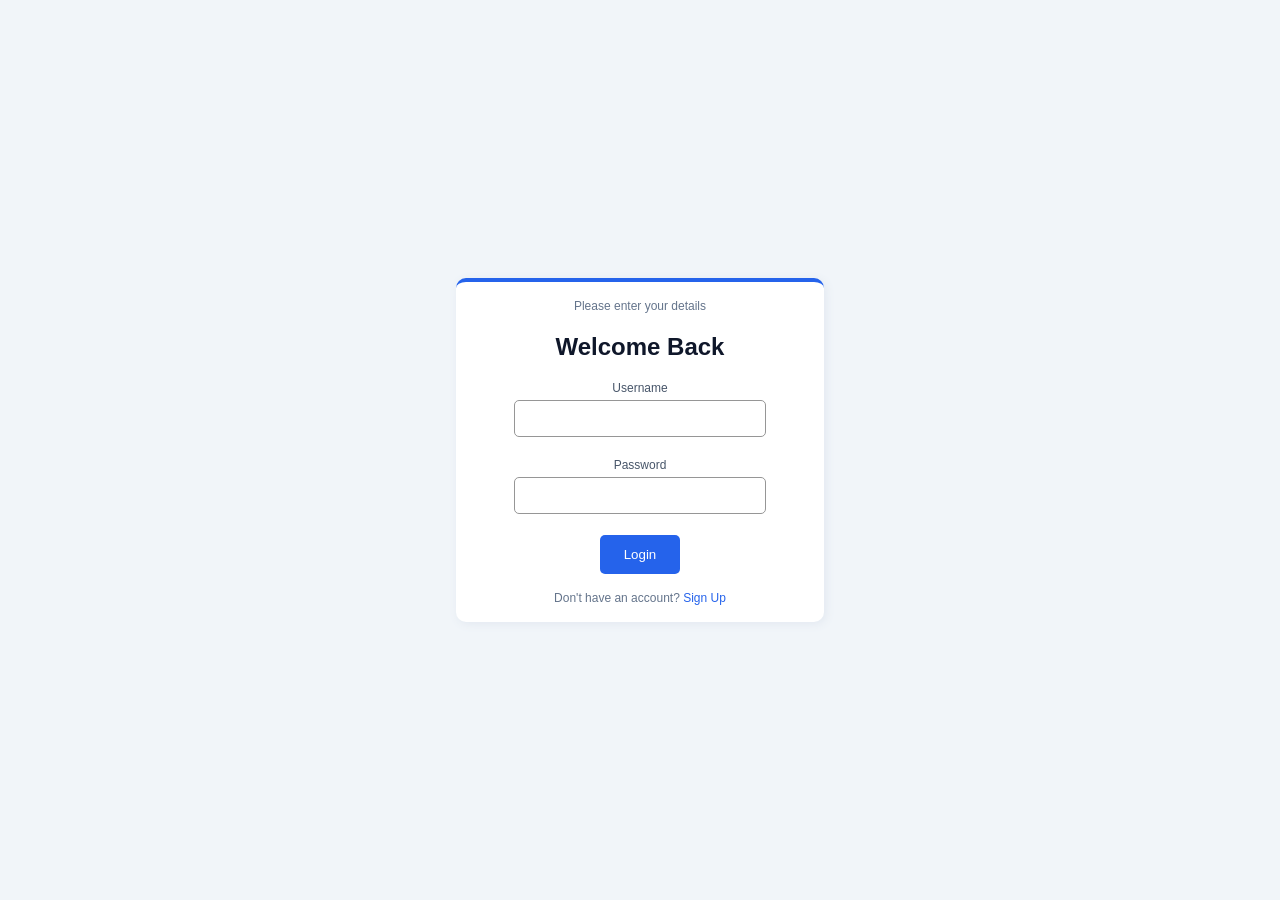
<file: index.html>
<!DOCTYPE html>
<html lang="en">
<head>
    <title>TO DO List</title>
    <meta charset="UTF-8">
    <link rel="stylesheet" href="css/styles.css">
    <script src="https://code.jquery.com/jquery-3.7.1.min.js"></script>
    <script src="script/app.js"></script>
    <meta name="viewport" content="width=device-width, initial-scale=1.0">
</head>
<body class="login-page">

    <main>
        <!-- Login div -->
        <div class="login-div" id="login-div">
            <div class="login-container">
                <div class="logsignContainer">
                    <p>Please enter your details</p>
                    <h2>Welcome Back</h2>
                    <form id="login-form">
                        <label for="username">Username</label>
                        <input type="text" id="username" name="username" required>
                        
                        <label for="password">Password</label>
                        <input type="password" id="password" name="password" required>

                        <div>
                            <button type="button" id="loginBtn" class="button">Login</button>
                            <p>Don't have an account? <a id="logSignBtn" href="#signup-div">Sign Up</a></p>
                            <div><p id="logMessage"></p></div>
                        </div>
                    </form>
                </div>
            </div>
        </div>

        <!-- Signup div -->
        <div class="signup-div" style="display: none;" id="signup-div">
            <div class="signup-container">
                <div class="logsignContainer">
                    <h2>Join Us</h2>
                    <form id="signup-form">
                        <label for="new-username">Username:</label>
                        <input type="text" id="new-username" name="new-username" required>
                        
                        <label for="new-password">Password:</label>
                        <input type="password" id="new-password" name="new-password" required>
                    
                        <label for="new-email">Email:</label>
                        <input type="email" id="new-email" name="new-email" required>
                        
                        <div>
                            <button type="button" id="signupBtn" class="button">Sign Up</button>
                            <button type="button" id="cancelBtn">Cancel</button>
                            <div><p id="signMessage"></p></div>
                        </div>
                    </form>
                </div>
            </div>
        </div>
    </main>
</body>
</html>
</file>
<file: css/styles.css>
* { 
    box-sizing: border-box; 
}

html, body{
    height: 100%;
}

body{
    background-color: #F1F5F9;
    color: #0F172A;
    font-family: Arial, Helvetica, sans-serif;
    height: 100%;
    margin: 0;
    padding: 0;
    text-align: center;
    display: flex;
    flex-direction: column;
}

.login-page main{
    display: flex;
    justify-content: center;
    align-items: center;
    height: 100vh; /* full screen center */
}

main{
    flex: 1;
    display: flex;
    justify-content: center;
    align-items: flex-start;
}

header{
    margin-top: 30px;
}

.navcontent{
    margin-bottom: 20px;
}

nav ul{
    list-style-type: none;
    margin: 0;
    padding: 0;
}

.logo{
    width: 50px;
}

.login-div, .signup-div{
    width: 100%;
}

.login-container, .signup-container{
    width: 80%;
    margin: 0 auto;
}

/* Login and Signup page Design */
.logsignContainer{
    background-color: #FFFFFF;
    margin: 0 auto;
    width: 80%;
    padding: 5px;
    border-top: 4px solid #2563EB;
    border-radius: 10px;
    box-shadow: 2px 2px 10px #E2E8F0;
}

.logsignContainer p{
    font-size: 12px;
    color: #64748B;
}

#login-form a{
    text-decoration: none;
    color: #2563EB;
}

#login-form a:hover{
    text-decoration: underline;
}

label{
    display: block;
    margin: 5px;
    font-size: 12px;
    color: #475569;
}

input{
    background-color: #FFFFFF;
    border: 1px solid #969696;
    border-radius: 5px;
    padding: 10px;
    margin-bottom: 16px;
    width: 70%;
}

input:focus {
    outline: none;
    border-color: #2563EB;
    box-shadow: 0 0 0 3px rgba(37,99,235,0.15);
}

#cancelBtn{
    background-color: #969696;
    color: white;
    width: 80px;
    padding: 12px;
    margin: 5px;
    border: none;
    border-radius: 5px;
}

.button{
    background-color: #2563EB;
    color: white;
    width: 80px;
    padding: 12px;
    margin: 5px;
    border: none;
    border-radius: 5px;
    transition: 0.3s ease;
}

.button:hover{
    background-color: #1D4ED8;
    transform: translateY(-1px);
    box-shadow: 0 10px 10px rgba(15,23,42,0.12);
}

.locked{
    display: none;
}

/* Main Page */

.mainContent{
    background: #F9FAFB;
    width: 100%;
    padding: 20px;
    border-radius: 16px;
    border: 1px solid #E2E8F0;
    box-shadow: 0 10px 25px rgba(15,23,42,0.08);
}

.pendingUL{
    list-style: none;
    margin: 0;
    padding: 0;
}

.pendingUL li{
    background: #FFFFFF;
    border: 1px solid #E2E8F0;
    border-radius: 10px;
    padding: 12px;
    margin-bottom: 10px;
    display: grid;
    grid-template-columns: 2fr 2fr 2fr;
    align-items: center;
}

.loadedTask{
    display: flex;
    justify-content: flex-start;
}

.todo-actions{
    display: flex;
    justify-content: flex-end;
    align-items: center;
    gap: 10px;
}

.add-todo{
    gap: 10px;
    margin-bottom: 20px;
    display: inline;
}

#todoInput{
    padding: 12px;
    border: 1px solid #E2E8F0;
    border-radius: 10px;
    width: 65%;
}

.priority{
    padding: 12px;
    border: 1px solid #E2E8F0;
    border-radius: 10px;
    color: #475569;
}

#addBtn{
    background: #2563EB;
    color: white;
    border: none;
    padding: 12px 16px;
    border-radius: 10px;
    cursor: pointer;
}

#addBtn:hover{
    background: #1D4ED8;
    transform: translateY(-1px);
    box-shadow: 0 10px 10px rgba(15,23,42,0.12);
}

.completeBtn{
    background: #4fde4d;
    color: white;
    border: none;
    padding: 8px 10px;
    border-radius: 10px;
    cursor: pointer;
}

.deleteBtn{
    background: #ce2f2f;
    color: white;
    border: none;
    padding: 8px 10px;
    border-radius: 10px;
    cursor: pointer;
}

#logoutBtn{
    background: #2563EB;
    color: white;
    border: none;
    padding: 8px 10px;
    border-radius: 10px;
    cursor: pointer;
}

.completeBtn:hover, .deleteBtn:hover, #logoutBtn:hover{
    transform: translateY(-1px);
    box-shadow: 0 10px 10px rgba(15,23,42,0.12);
}

/* Change colors if inputs are right */

/* Error message */
.error-message {
    color: red !important; 
    font-weight: bold;
}

/* Success message */
.success-message {
    color: green !important;
    font-weight: bold;
}

@media(min-width: 600px) {

    .login-div, .signup-div{
        width: 70%;
    }

    .navcontent{
        margin-bottom: 0;
    }

    .navbar{
        display: flex;
        align-items: center;
        justify-content: space-around;
        margin: 0;
        padding: 10px;
        border: 1px solid #E2E8F0;
        box-shadow: 0 10px 25px rgba(15,23,42,0.08);
    }

    .mainContent{
        width: 80%;
        margin-top: 30px;
    }

}

@media(min-width: 1020px) {

    .login-div,  .signup-div{
        width: 45%;
    }

}
</file>
